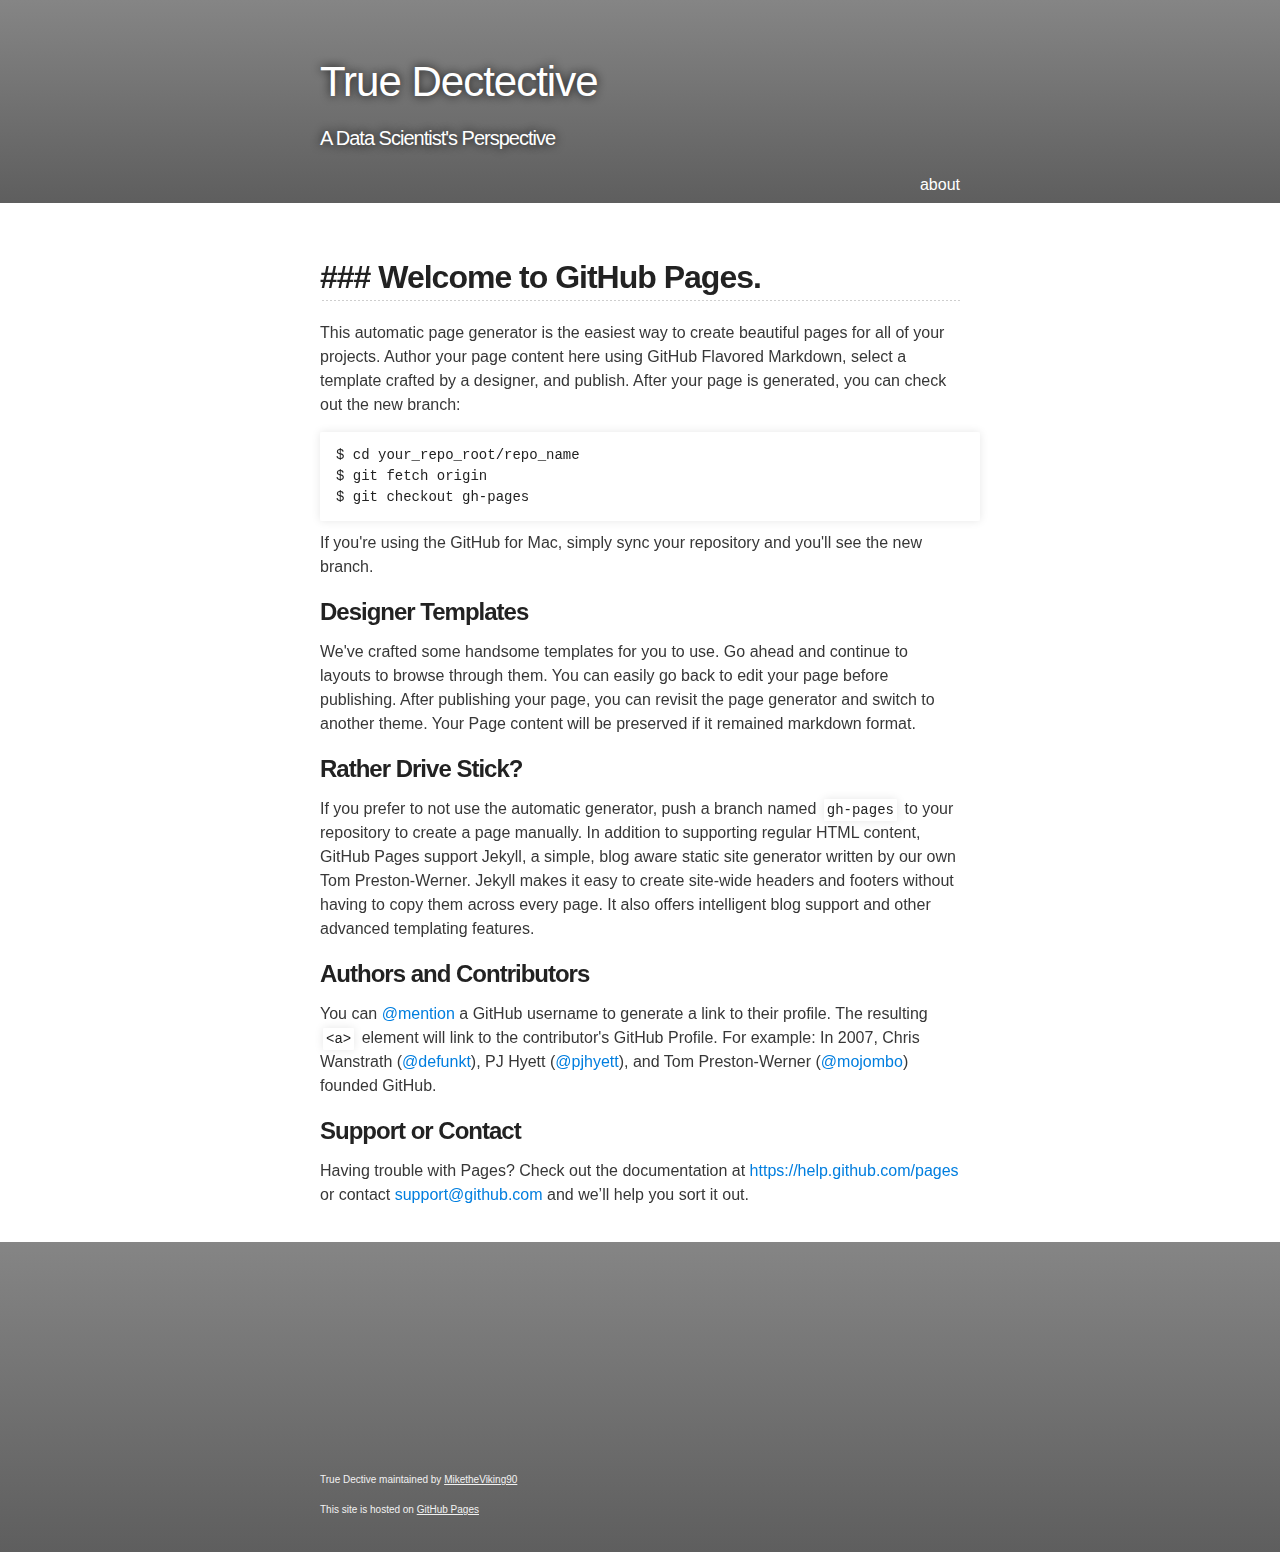
<file: homepage.html>
<!DOCTYPE html>
<html>

  <head>
    <meta charset='utf-8'>
    <meta http-equiv="X-UA-Compatible" content="chrome=1">
    <meta name="description" content="True Dectective : A Data Scientist&#39;s Perspective">

    <link rel="stylesheet" type="text/css" media="screen" href="stylesheets/stylesheet.css">

    <title>True Dectective</title>
  </head>

  <body>

    <!-- HEADER -->
    <div id="header_wrap" class="outer">
        <header class="inner">
          <h1 id="project_title">True Dectective</h1>
          <h2 id="project_tagline">A Data Scientist&#39;s Perspective</h2>

            <section id="links">
              <a href="https://http://siliwen.com/about"> about </a>
            </section>
        </header>
    </div>

    <!-- MAIN CONTENT -->
    <div id="main_content_wrap" class="outer">
      <section id="main_content" class="inner">
        <h2>
<a id="-welcome-to-github-pages" class="anchor" href="#-welcome-to-github-pages" aria-hidden="true"><span class="octicon octicon-link"></span></a>### Welcome to GitHub Pages.</h2>

<p>This automatic page generator is the easiest way to create beautiful pages for all of your projects. Author your page content here using GitHub Flavored Markdown, select a template crafted by a designer, and publish. After your page is generated, you can check out the new branch:</p>

<pre><code>$ cd your_repo_root/repo_name
$ git fetch origin
$ git checkout gh-pages
</code></pre>

<p>If you're using the GitHub for Mac, simply sync your repository and you'll see the new branch.</p>

<h3>
<a id="designer-templates" class="anchor" href="#designer-templates" aria-hidden="true"><span class="octicon octicon-link"></span></a>Designer Templates</h3>

<p>We've crafted some handsome templates for you to use. Go ahead and continue to layouts to browse through them. You can easily go back to edit your page before publishing. After publishing your page, you can revisit the page generator and switch to another theme. Your Page content will be preserved if it remained markdown format.</p>

<h3>
<a id="rather-drive-stick" class="anchor" href="#rather-drive-stick" aria-hidden="true"><span class="octicon octicon-link"></span></a>Rather Drive Stick?</h3>

<p>If you prefer to not use the automatic generator, push a branch named <code>gh-pages</code> to your repository to create a page manually. In addition to supporting regular HTML content, GitHub Pages support Jekyll, a simple, blog aware static site generator written by our own Tom Preston-Werner. Jekyll makes it easy to create site-wide headers and footers without having to copy them across every page. It also offers intelligent blog support and other advanced templating features.</p>

<h3>
<a id="authors-and-contributors" class="anchor" href="#authors-and-contributors" aria-hidden="true"><span class="octicon octicon-link"></span></a>Authors and Contributors</h3>

<p>You can <a href="https://github.com/blog/821" class="user-mention">@mention</a> a GitHub username to generate a link to their profile. The resulting <code>&lt;a&gt;</code> element will link to the contributor's GitHub Profile. For example: In 2007, Chris Wanstrath (<a href="https://github.com/defunkt" class="user-mention">@defunkt</a>), PJ Hyett (<a href="https://github.com/pjhyett" class="user-mention">@pjhyett</a>), and Tom Preston-Werner (<a href="https://github.com/mojombo" class="user-mention">@mojombo</a>) founded GitHub.</p>

<h3>
<a id="support-or-contact" class="anchor" href="#support-or-contact" aria-hidden="true"><span class="octicon octicon-link"></span></a>Support or Contact</h3>

<p>Having trouble with Pages? Check out the documentation at <a href="https://help.github.com/pages">https://help.github.com/pages</a> or contact <a href="mailto:support@github.com">support@github.com</a> and we’ll help you sort it out.</p>
      </section>
    </div>

    <!-- FOOTER  -->
    <div id="footer_wrap" class="outer">
      <footer class="inner">
        <p class="copyright">True Dective maintained by <a href="https://github.com/MiketheViking90" target="_blank">MiketheViking90</a></p>
        <p>This site is hosted on <a href="http://pages.github.com" target="_blank">GitHub Pages</a></p>
      </footer>
    </div>

    

  </body>
</html>
</file>
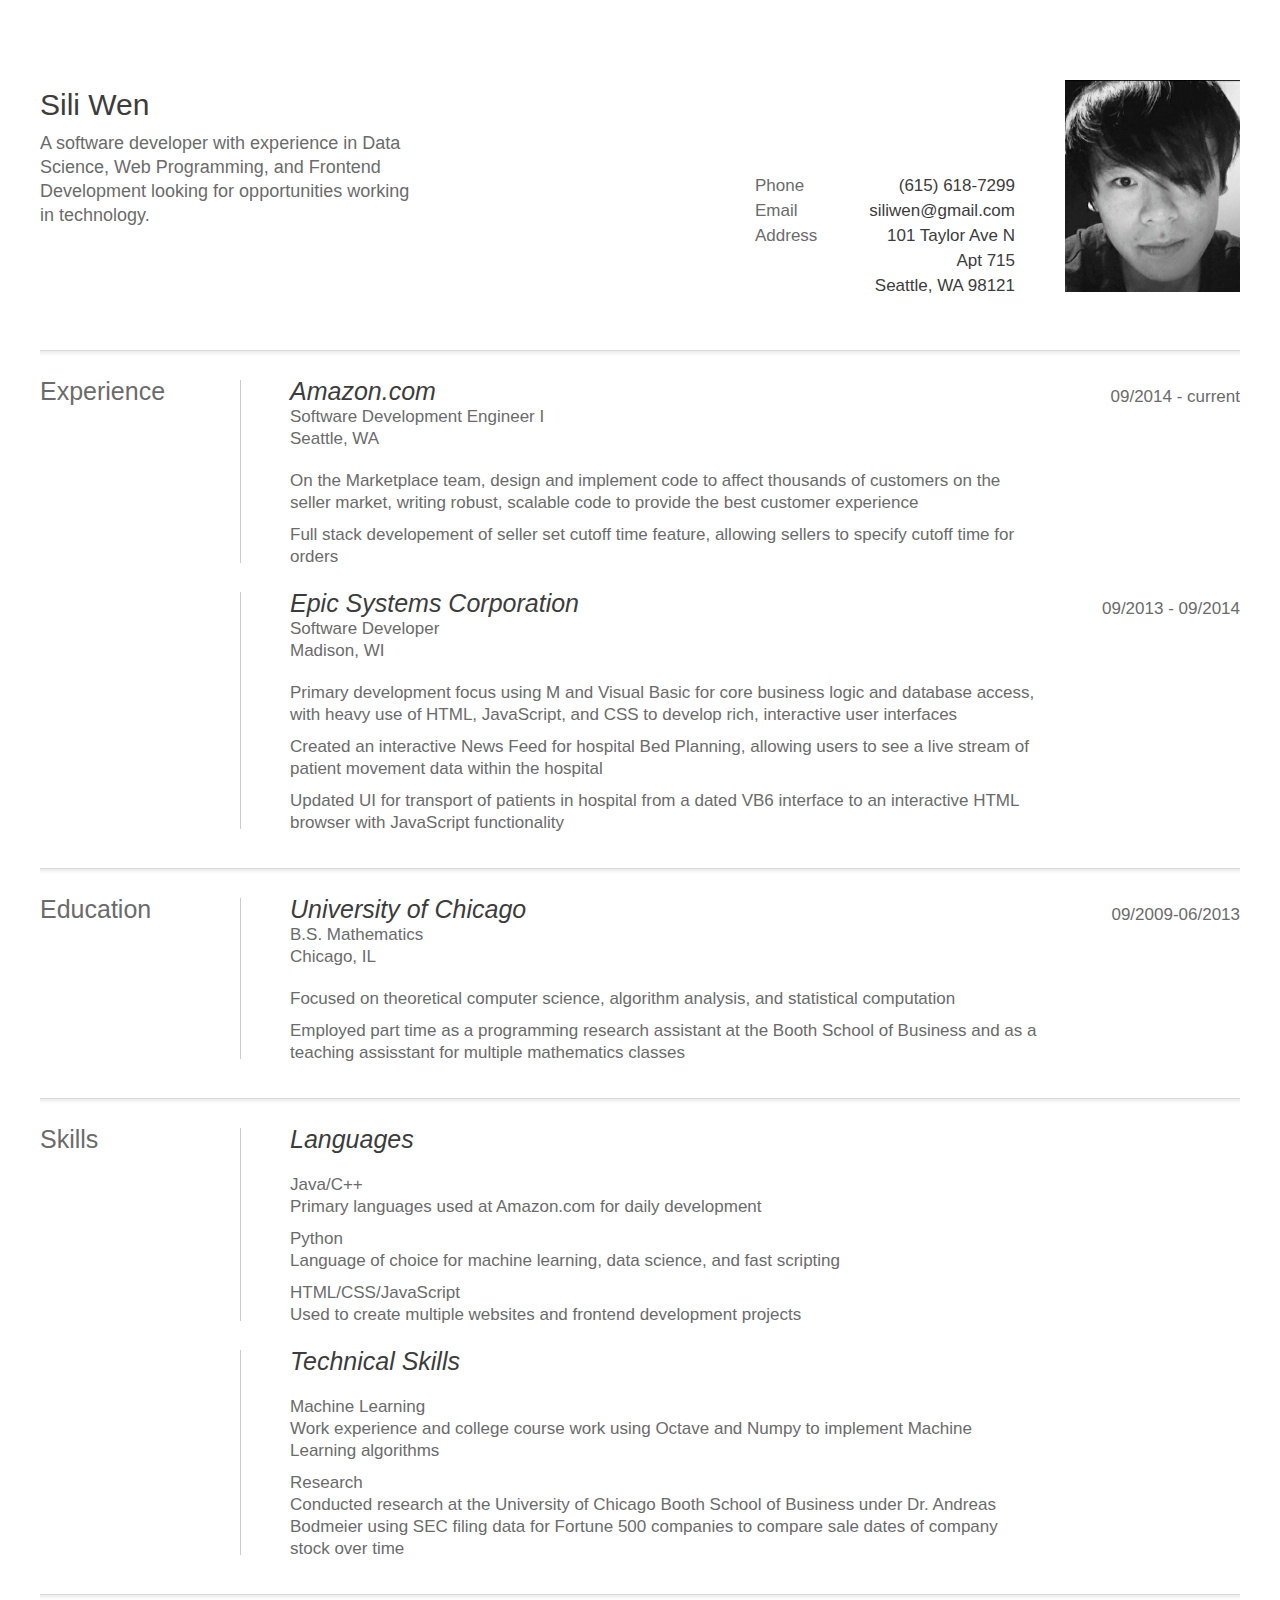
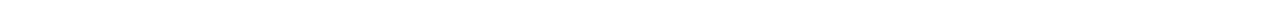
<file: resume.html>
<head>
<title>Sili Wen Resum&eacute;</title>
<meta http-equiv="Content-Type" content="text/html;charset=UTF-8" />
<link rel="stylesheet" 
      type="text/css" 
      media="screen" 
      href="stylesheets/resume_css/main.css" />
</head>
<body>
<div id="header">
</div>
<div id="about">
  <div id="story">
    <h1>Sili Wen</h1>
    <p>A software developer with experience in Data Science, Web Programming, and Frontend Development looking for opportunities working in technology.</p>
  </div>
  <ul id="contact">
    <li><span>Phone</span> <strong>(615) 618-7299</strong></li>
    <li><span>Email</span> <strong>siliwen@gmail.com</strong></li>
    <li><span>Address</span> <strong>101 Taylor Ave N
      <li> Apt 715
      <li> Seattle, WA 98121
    </strong></li>
  </ul>
  <img id="picture" src="images/resume_images/headshot.png" alt="" /> </div>
<div class="section">
  <h2 href=>Experience</h2>
  <div class="item">
    <h3>Amazon.com</h3>
    <h4>Software Development Engineer I</h4>
    <h4>Seattle, WA </h4>
    <div class="date">09/2014 - current</div>
    <div class="description">
      <p>On the Marketplace team, design and implement code to affect thousands of customers on the seller market, writing robust, scalable code to provide the best customer experience</p>
      <p>Full stack developement of seller set cutoff time feature, allowing sellers to specify cutoff time for orders</p>
    </div>
  </div>
  <div class="item">
    <h3><a>Epic Systems Corporation</a></h3>
    <h4>Software Developer</h4>
    <h4>Madison, WI </h4>
    <div class="date">09/2013 - 09/2014</div>
    <div class="description">
      <p>Primary development focus using M and Visual Basic for core business logic and database access, with heavy use of HTML, JavaScript, and CSS to develop rich, interactive user interfaces</p>
      <p> Created an interactive News Feed for hospital Bed Planning, allowing users to see a live stream of patient movement data within the hospital </p>
      <p>Updated UI for transport of patients in hospital from a dated VB6 interface to an interactive HTML browser with JavaScript functionality</p>
    </div>
  </div>
</div>

<div class="section">
  <h2>Education</h2>
  <div class="item">
    <h3>University of Chicago</h3>
    <h4>B.S. Mathematics</h4>
    <h4>Chicago, IL </h4>
    <div class="date">09/2009-06/2013</div>
    <div class="description">
      <p>Focused on theoretical computer science, algorithm analysis, and statistical computation</p>
      <p>Employed part time as a programming research assistant at the Booth School of Business and as a teaching assisstant for multiple mathematics classes</p>
    </div>
  </div>
</div>       <!--section-->

<div class="section">
  <h2>Skills</h2>
  <div class="item">
    <h3>Languages</h3>
    <div class="description">
      Java/C++
      <p>
        Primary languages used at Amazon.com for daily development
      </p>

      Python
      <p>
        Language of choice for machine learning, data science, and fast scripting
      </p>

      HTML/CSS/JavaScript
      <p> 
        Used to create multiple websites and frontend development projects
      </p>
    </div>
  </div>
  <div class="item">
    <h3>Technical Skills</h3>
    <div class="description">
      Machine Learning
      <p>
        Work experience and college course work using Octave and Numpy to implement Machine Learning algorithms
      </p>
      Research
      <p>
        Conducted research at the University of Chicago Booth School of Business under Dr. Andreas Bodmeier using SEC filing data for Fortune 500 companies to compare sale dates of company stock over time
      </p>
    </div>
  </div>
</div>
</html>
</file>
<file: stylesheets/stylesheet.css>
/*******************************************************************************
Slate Theme for GitHub Pages
by Jason Costello, @jsncostello
*******************************************************************************/

@import url(pygment_trac.css);

/*******************************************************************************
MeyerWeb Reset
*******************************************************************************/

html, body, div, span, applet, object, iframe,
h1, h2, h3, h4, h5, h6, p, blockquote, pre,
a, abbr, acronym, address, big, cite, code,
del, dfn, em, img, ins, kbd, q, s, samp,
small, strike, strong, sub, sup, tt, var,
b, u, i, center,
dl, dt, dd, ol, ul, li,
fieldset, form, label, legend,
table, caption, tbody, tfoot, thead, tr, th, td,
article, aside, canvas, details, embed,
figure, figcaption, footer, header, hgroup,
menu, nav, output, ruby, section, summary,
time, mark, audio, video {
    margin: 0;
    padding: 0;
    border: 0;
    font: inherit;
    vertical-align: baseline;
}

/* HTML5 display-role reset for older browsers */
article, aside, details, figcaption, figure,
footer, header, hgroup, menu, nav, section {
    display: block;
}

ol, ul {
    list-style: none;
}

table {
    border-collapse: collapse;
    border-spacing: 0;
}

/*******************************************************************************
Theme Styles
*******************************************************************************/

body {
    box-sizing: border-box;
    color:#373737;
    font-size: 16px;
    font-family: 'Myriad Pro', Calibri, Helvetica, Arial, sans-serif;
    line-height: 1.5;
    -webkit-font-smoothing: antialiased;
}

h1, h2, h3, h4, h5, h6 {
    margin: 10px 0;
    font-weight: 700;
    color:#222222;
    font-family: 'Lucida Grande', 'Calibri', Helvetica, Arial, sans-serif;
    letter-spacing: -1px;
}

h1 {
    font-size: 36px;
    font-weight: 700;
}

h2 {
    padding-bottom: 10px;
    font-size: 32px;
    background: url('../images/bg_hr.png') repeat-x bottom;
}

h3 {
    font-size: 24px;
}

h4 {
    font-size: 21px;
}

h5 {
    font-size: 18px;
}

h6 {
    font-size: 16px;
}

p {
    margin: 10px 0 15px 0;
}

footer p {
    color: #f2f2f2;
}

a {
    text-decoration: none;
    color: #007edf;
    text-shadow: none;

    transition: color 0.5s ease;
    transition: text-shadow 0.5s ease;
    -webkit-transition: color 0.5s ease;
    -webkit-transition: text-shadow 0.5s ease;
    -moz-transition: color 0.5s ease;
    -moz-transition: text-shadow 0.5s ease;
    -o-transition: color 0.5s ease;
    -o-transition: text-shadow 0.5s ease;
    -ms-transition: color 0.5s ease;
    -ms-transition: text-shadow 0.5s ease;
}

a:hover, a:focus {text-decoration: underline;}

footer a {
    color: #F2F2F2;
    text-decoration: underline;
}

em {
    font-style: italic;
}

strong {
    font-weight: bold;        
}

img {
    position: relative;
    margin: 0 auto;
    max-width: 739px;
    padding: 5px;
    margin: 10px 0 10px 0;
    border: 1px solid #ebebeb;

    box-shadow: 0 0 5px #ebebeb;
    -webkit-box-shadow: 0 0 5px #ebebeb;
    -moz-box-shadow: 0 0 5px #ebebeb;
    -o-box-shadow: 0 0 5px #ebebeb;
    -ms-box-shadow: 0 0 5px #ebebeb;
}

p img {
    display: inline;
    margin: 0;
    padding: 0;
    vertical-align: middle;
    text-align: center;
    border: none;
}

pre, code {
    width: 100%;
    color: #222;
    background-color: #fff;

    font-family: Monaco, "Bitstream Vera Sans Mono", "Lucida Console", Terminal, monospace;
    font-size: 14px;

    border-radius: 2px;
    -moz-border-radius: 2px;
    -webkit-border-radius: 2px;
}

pre {
    width: 100%;
    padding: 10px;
    box-shadow: 0 0 10px rgba(0,0,0,.1);
    overflow: auto;
}

code {
    padding: 3px;
    margin: 0 3px;
    box-shadow: 0 0 10px rgba(0,0,0,.1);
}

pre code {
    display: block;
    box-shadow: none;
}

blockquote {
    color: #666;
    margin-bottom: 20px;
    padding: 0 0 0 20px;
    border-left: 3px solid #bbb;
}


ul, ol, dl {
    margin-bottom: 15px
}

ul {
    list-style-position: inside;
    list-style: disc;
    padding-left: 20px;
}

ol {
    list-style-position: inside;
    list-style: decimal;
    padding-left: 20px;
}

dl dt {
    font-weight: bold;
}

dl dd {
    padding-left: 20px;
    font-style: italic;
}

dl p {
    padding-left: 20px;
    font-style: italic;
}

hr {
    height: 1px;
    margin-bottom: 5px;
    border: none;
    background: url('../images/bg_hr.png') repeat-x center;
}

table {
    border: 1px solid #373737;
    margin-bottom: 20px;
    text-align: left;
}

th {
    font-family: 'Lucida Grande', 'Helvetica Neue', Helvetica, Arial, sans-serif;
    padding: 10px;
    background: #373737;
    color: #fff;
}

td {
    padding: 10px;
    border: 1px solid #373737;
}

form {
    background: #f2f2f2;
    padding: 20px;
}

/*******************************************************************************
Full-Width Styles
*******************************************************************************/

.outer {
    width: 100%;
}

.inner {
    position: relative;
    max-width: 640px;
    padding: 20px 10px;
    margin: 0 auto;
}

#forkme_banner {
    display: block;
    position: absolute;
    top:0;
    right: 10px;
    z-index: 10;
    padding: 10px 50px 10px 10px;
    color: #fff;
    background: url('../images/blacktocat.png') #0090ff no-repeat 95% 50%;
    font-weight: 700;
    box-shadow: 0 0 10px rgba(0,0,0,.5);
    border-bottom-left-radius: 2px;
    border-bottom-right-radius: 2px;
}

#header_wrap {
    background: #5e5e5e;
    background: -moz-linear-gradient(top, #858585, #5e5e5e);
    background: -webkit-linear-gradient(top, #858585, #5e5e5e);
    background: -ms-linear-gradient(top, #858585, #5e5e5e);
    background: -o-linear-gradient(top, #858585, #5e5e5e);
    background: linear-gradient(top, #858585, #5e5e5e);
}

#header_wrap .inner {
    padding: 50px 10px 30px 10px;
}

#project_title {
    margin: 0;
    color: #fff;
    font-size: 42px;
    font-weight: 400;
    text-shadow: #111 0px 0px 10px;
}

#project_tagline {
    color: #fff;
    font-size: 20px;
    font-weight: 100;
    background: none;
    text-shadow: #111 0px 0px 10px;
}

#links {
    float: right;
}

#links a {
    color: #fff;
    padding-left: 8px;
}

#links a:hover {
    text-decoration: none;
    color: #007edf;
    cursor: pointer;
    text-shadow: none;
}

#main_content_wrap {
    background: #fff;
}

#main_content {
    padding-top: 40px;
}

#footer_wrap {
    padding-top: 200px;
    background: #5e5e5e;
    background: -moz-linear-gradient(top, #858585, #5e5e5e);
    background: -webkit-linear-gradient(top, #858585, #5e5e5e);
    background: -ms-linear-gradient(top, #858585, #5e5e5e);
    background: -o-linear-gradient(top, #858585, #5e5e5e);
    background: linear-gradient(top, #858585, #5e5e5e);
    font-size: 10px;
}


/*******************************************************************************
Small Device Styles
*******************************************************************************/

@media screen and (max-width: 480px) {
  body {
    font-size:14px;
  }

  #downloads {
    display: none;
  }

  .inner {
    min-width: 320px;
    max-width: 480px;
  }

  #project_title {
  font-size: 32px;
  }

  h1 {
    font-size: 28px;
  }

  h2 {
    font-size: 24px;
  }

  h3 {
    font-size: 21px;
  }

  h4 {
    font-size: 18px;
  }

  h5 {
    font-size: 14px;
  }

  h6 {
    font-size: 12px;
  }

  code, pre {
    min-width: 320px;
    max-width: 480px;
    font-size: 11px;
  }

}

/*******************************************************************************
Images
*******************************************************************************/

.imgL, .imgR, .Cohle_Speech:hover {
    cursor: pointer;
}

.imgL {
    float: left;
}

.imgR {
    float: right;
}

.Cohle_Speech {
    float:left;
    background-image: 'images/Cohle_Smoke.jpg';
}
</file>
<file: stylesheets/resume_css/main.css>
/* @group basics */

* {
  margin: 0;
  padding: 0;
}

html, body {
}

@page { 
  prince-shrink-to-fit: auto; 
}

body {
  font: 17px/22px "lucida grande", tahoma, Segoe UI, sans-serif;
  color: #6b6b6b;
}

body.grid {
  background-image: url(../../images/resume_images/grid.png);
}

h1 {
  font-size: 30px;
  line-height: 45px;
  font-weight: normal;
  font-style: normal;
  color: #3c3c3c;
}

h2 {
  font-size: 25px;
  line-height: 30px;
  font-weight: normal;
  font-style: normal;
  color: #6b6b6b;
}

h3 {
  font-size: 25px;
  line-height: 30px;
  font-weight: normal;
  font-style: normal;
  color: #3c3c3c;
}

p {
  margin-bottom: 10px;
}

/* @end */

/* @group header */

#header ul {
  width: 950px;
  margin: 0 auto;
  padding: 7px 0 0;
  list-style-type: none;
  overflow: hidden;
}

#header ul li {
  display: inline;
  margin-right: 10px;
  float: left;
}

#header ul li a {
  line-height: 24px;
  font-size: 12px;
  font-style: italic;
  background: url(../../images/resume_images/header-right.png) right 0;
  float: left;
  color: #848484;
  -webkit-transition: opacity 0.2s linear;
  -moz-transition: opacity 0.2s linear;
}

#header ul li a:hover {
  text-decoration: none;
  opacity: 0.5;
}

#header ul li a span {
  display: block;
  height: 26px;
  float: left;
  background: url(../../images/resume_images/header-left.png) no-repeat;
  padding-left: 10px;
  padding-right: 10px;
}



/* @end */

/* @group about */

#about {
  width: 1200px;
  padding: 80px 0 59px;
  margin: 0 auto;
  background: url(../../images/resume_images/line.png) repeat-x 0 bottom;
  overflow: hidden;
}

#about h1 {
  margin-bottom: 4px;
  margin-top: 2px;
}

#about h2 {
  font-size: 14px;
  line-height: 20px;
  font-style: italic;
  margin-bottom: 14px;
}

/* --- */

#story {
  font-size: 18px;
  line-height: 24px;
  width: 375px;
  float: left;
  padding-right: 90px;
}

#picture {
  width: 175px;
  height: 212px;
  float: left;
}

/* @group contact */

#contact {
  width: 410px;
  float: left;
  padding-right: 50px;
  padding-left: 100px;
  padding-top: 96px;
  list-style-type: none;
  line-height: 20px;
}

#contact li {
  width: 410px;
  overflow: hidden;
  margin-bottom: 5px;
}

#contact li span {
  padding-left: 150px;
}

#contact li strong {
  float: right;
  text-align: right;
  color: #3c3c3c;
  font-weight: normal;
  font-style: normal;
}



/* @end */



/* @end */

/* @group section */

.section {
  /* width: 1100px; */
  width: 1200px;
  margin: 0 auto;
  padding: 20px 0;
  background: url(../../images/line.png) repeat-x 0 bottom;
  overflow: hidden;
}

.section h2 {
  width: 160px;
  padding-right: 30px;
  float: left;
  padding-top: 0;
  line-height: 22px;
}

.section h3 {
  line-height: 22px;
  margin-bottom: 24px;
  font-style: italic;
}

.section h4 {
  font-weight: normal;
  font-style: normal;
  margin-bottom: 20px;
  margin-top: -20px;
}

.section .date {
  position: absolute;
  top: 6px;
  right: 0;
}

.section .item {
  width: 950px;
  padding-left: 50px;
  float: right;
  padding-top: 0;
  margin-bottom: 9px;
  position: relative;
  padding-bottom: 5px;
  background: url(../../images/resume_images/separator.png) no-repeat 0 bottom;
}

.section .description {
  width: 750px;
}

.section .stars{
  float: right;
}


/* @end */

/* @group small */

body.small {
}

body.small #header ul  {
  width: 960px;
}

body.small #about {
  width: 750px;
  position: relative;
  padding-bottom: 65px;
  min-height: 260px;
}

body.small #about #story {
  float: none;
}

body.small #about #contact {
  float: none;
  padding-top: 0;
  padding-right: 0;
  clear: left;
}

body.small #about #picture {
  clear: none;
  float: none;
  position: absolute;
  top: 80px;
  right: 0;
}

/* --- */

body.small .section {
  width: 750px;
}

body.small .section .item {
  width: 510px;
}



/* @end */

/* @group footer */

#footer {
  text-align: center;
  padding-top: 10px;
  padding-bottom: 10px;
}



/* @end */
</file>
